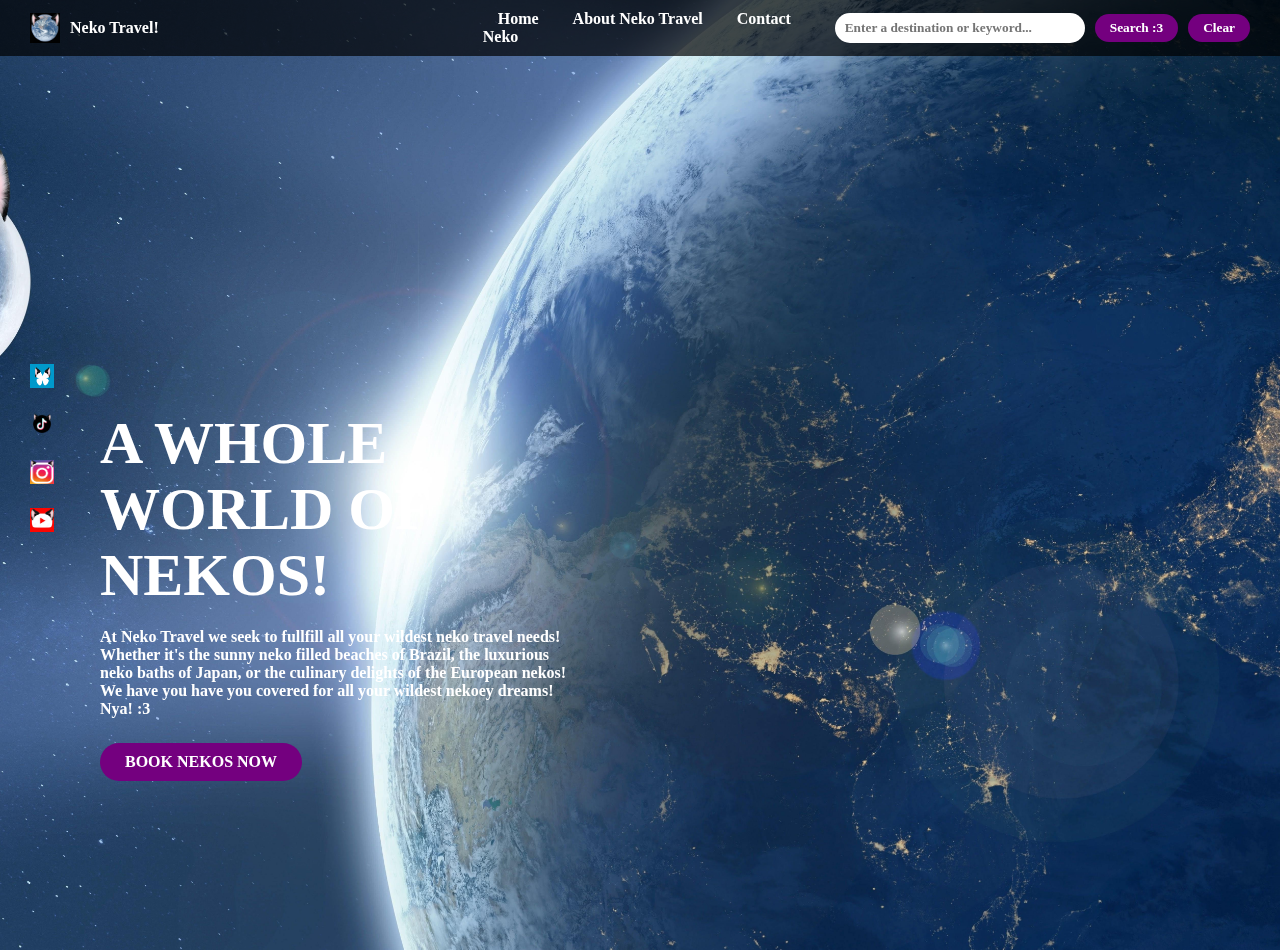
<file: index.html>
<!DOCTYPE html>
<html lang="en">
<head>
    <meta charset="UTF-8">
    <meta name="viewport" content="width=device-width, initial-scale=1.0">
    <title>Neko Travel!</title>
    <link rel="stylesheet" href="assets/neko_style.css">
<head>
    <body style="background-image: url('assets/neko_world.jpeg'); background-size: cover; background-position: center; background-repeat: no-repeat; height: 100vh;">

        <!-- Navigation -->
        <nav class="navbar">
          <div class="logo">
            <img src="assets/Neko_icon.jpeg" alt="Logo">
            <a href="/Neko-Travel/neko_travel.html">Neko Travel!  <!--jankwhitespace-->                                                                               </a>
          </div>
          <div class="nav-links">
            <a href="/Neko-Travel/neko_travel.html">Home</a>
            <a href="/Neko-Travel/about_neko.html">About Neko Travel</a>
            <a href="/Neko-Travel/contact_neko.html">Contact Neko</a>
          </div>
          <div class="search-bar">
            <input type="text" id="searchInput" placeholder="Enter a destination or keyword...">
            <button id="searchBtn" onclick="searchKeyword()">Search :3</button>
            <button onclick="clearResults()">Clear</button>
          </div>
        </nav>
        <div id="results"></div>
        <!-- Story Section -->
        <section class="story">
          <div class="story-content">
            <h1>A WHOLE<BR>WORLD OF<br>NEKOS!</h1>
            <p>
              At Neko Travel we seek to fullfill all your wildest neko travel needs!
              Whether it's the sunny neko filled beaches of Brazil, the luxurious neko baths of Japan, or the culinary delights of the European nekos!
             <br> We have you have you covered for all your wildest nekoey dreams! Nya! :3
            </p>
            <a href="#" class="btn">BOOK NEKOS NOW</a>
          </div>
      
          <!-- Social Icons -->
          <div class="social-icons">
            <a href="#"><img src="assets/bluesky_icon.jpeg" alt="BlueSky"></a>
            <a href="#"><img src="assets/tiktok_icon.jpeg" alt="TikTok"></a>
            <a href="#"><img src="assets/insta_icon.jpeg " alt="Instagram"></a>
            <a href="#"><img src="assets/yt_icon.jpeg" alt="YouTube"></a>
          </div>
        </section>
      
        <script src="neko_travel.js"></script>
      
      
      </body>
      </html>
</file>
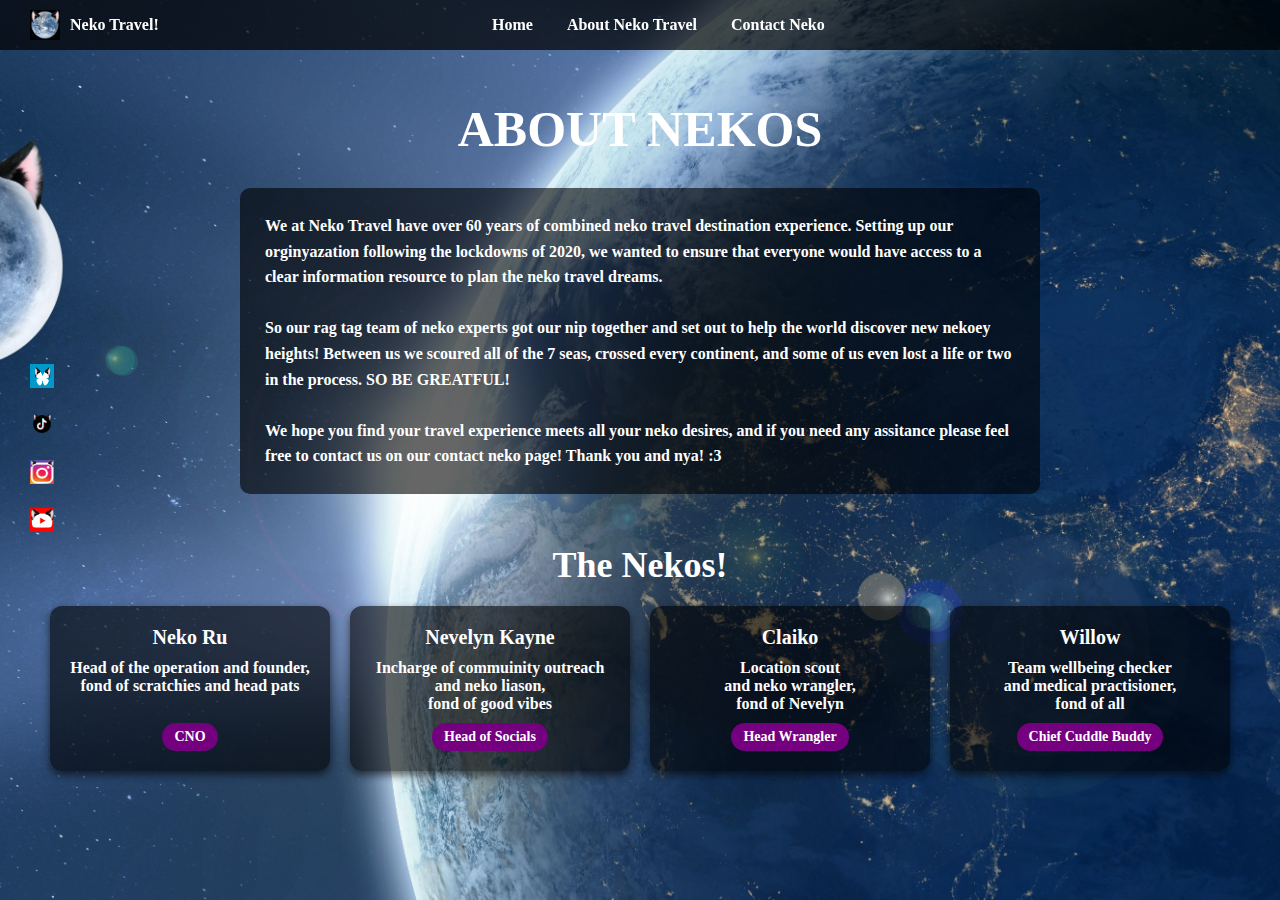
<file: about_neko.html>
<!DOCTYPE html>
<html lang="en">
<head>
    <meta charset="UTF-8">
    <meta name="viewport" content="width=device-width, initial-scale=1.0">
    <title>Contact Nekos @ Neko Travel!</title>
    <link rel="stylesheet" href="assets/neko_style.css">
<head>
    <body style="background-image: url('assets/neko_world.jpeg'); background-size: cover; background-position: center; height: 100vh;">

        <!-- Navigation -->
        <nav class="navbar">
          <div class="logo">
            <img src="assets/Neko_icon.jpeg" alt="Logo">
            <a href="/Neko-Travel/neko_travel.html">Neko Travel!</a>
          </div>
          <div class="nav-links">
            <a href="/Neko-Travel/neko_travel.html">Home</a>
            <a href="/Neko-Travel/about_neko.html">About Neko Travel</a>
            <a href="/Neko-Travel/contact_neko.html">Contact Neko</a>
          </div>
          </div>
          <div class="search-bar">
            <a>                       </a><!--jankwhitespace for fomatting :3-->
          </div>
        </nav>
        <!-- About Section -->
        <section class="about-page">
            <div class="page">
                <h1 class="about-header">ABOUT NEKOS</h1>
                <div class="about-text">
                    <p>
                      We at Neko Travel have over 60 years of combined neko travel destination experience.
                      Setting up our orginyazation following the lockdowns of 2020, we wanted to ensure that
                      everyone would have access to a clear information resource to plan the neko travel dreams.
                        <br></br>
                      So our rag tag team of neko experts got our nip together and set out to help the world 
                      discover new nekoey heights! Between us we scoured all of the 7 seas, crossed every continent,
                      and some of us even lost a life or two in the process. <strong>SO BE GREATFUL!</strong.>
                      <br> </br>
                      We hope you find your travel experience meets all your neko desires,
                      and if you need any assitance please feel free to contact us on our contact neko page! 

                      Thank you and nya! :3
                    </p>
                  </div>
                <div class="team-header">
                    <h2>The Nekos!</h2>
                    <div class="team-members">
                        <div class="team-member">
                            <h3>Neko Ru</h3>
                            <p>Head of the operation and founder,<br>
                            fond of scratchies and head pats</p> <br>
                            <span class="title"> CNO</span>  
                        </div>
                        <div class="team-member">
                            <h3>Nevelyn Kayne</h3>
                            <p>Incharge of commuinity outreach<br> and neko liason,
                            <br> fond of good vibes
                            </p>
                        <span class="title">Head of Socials</span>
                        </div>
                        <div class="team-member">
                        <h3>Claiko</h3>
                        <p>Location scout<br> and neko wrangler,
                            <br> fond of Nevelyn
                        </p>
                        <span class="title">Head Wrangler</span>
                        </div>
                        <div class="team-member">
                        <h3>Willow</h3>
                        <p>Team wellbeing checker<br> and medical practisioner,
                            <br> fond of all
                        </p>
                        <span class="title">Chief Cuddle Buddy</span>
                        </div>
                    </div>
                </div>
          <!-- Social Icons -->
          <div class="social-icons">
            <a href="#"><img src="assets/bluesky_icon.jpeg" alt="BlueSky"></a>
            <a href="#"><img src="assets/tiktok_icon.jpeg" alt="TikTok"></a>
            <a href="#"><img src="assets/insta_icon.jpeg " alt="Instagram"></a>
            <a href="#"><img src="assets/yt_icon.jpeg" alt="YouTube"></a>
          </div>
        </section>
      
        <script src="neko_travel.js"></script>
      
      
      </body>
      </html>
</file>
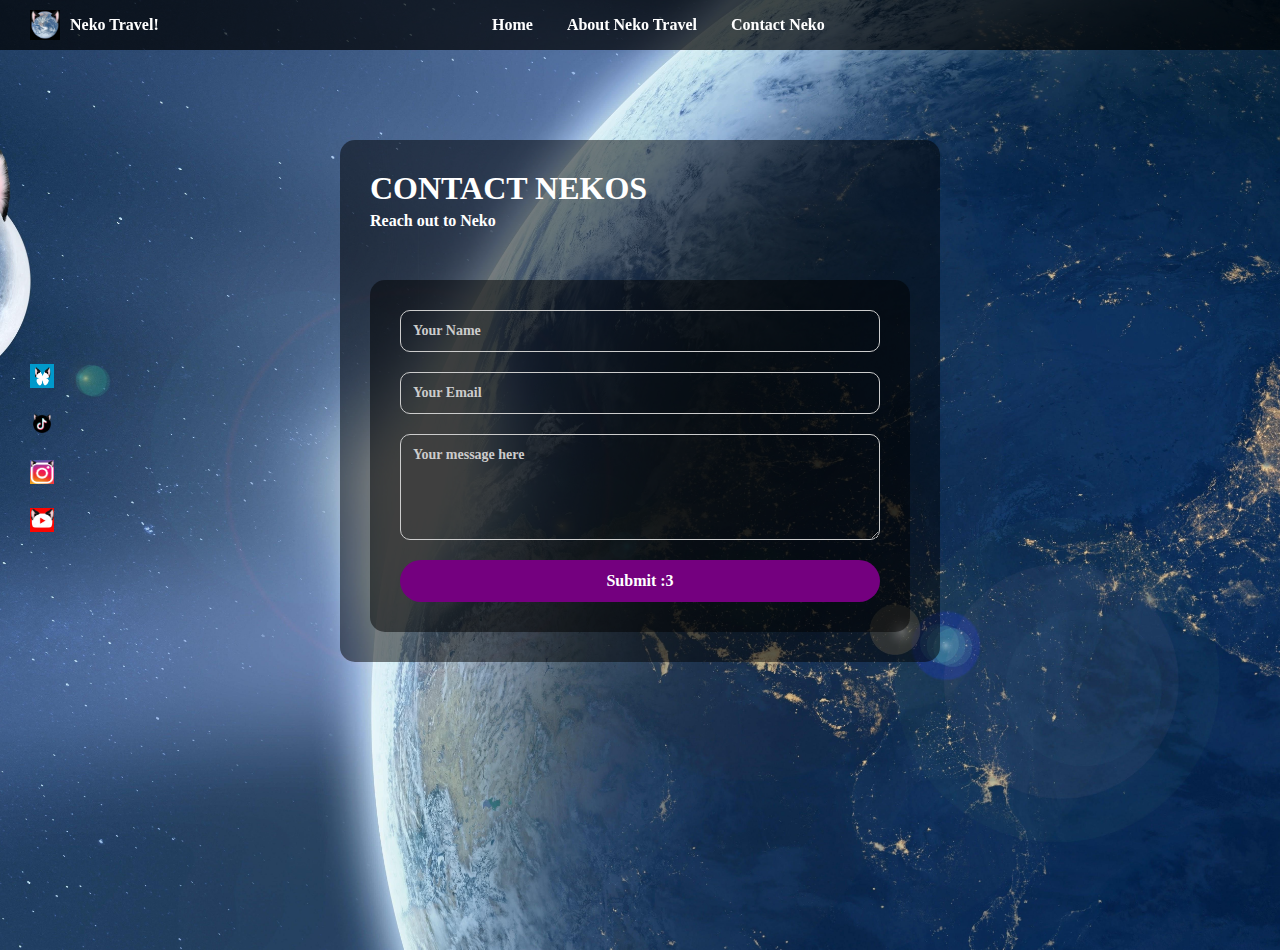
<file: contact_neko.html>
<!DOCTYPE html>
<html lang="en">
<head>
    <meta charset="UTF-8">
    <meta name="viewport" content="width=device-width, initial-scale=1.0">
    <title>Contact Nekos @ Neko Travel!</title>
    <link rel="stylesheet" href="assets/neko_style.css">
<head>
    <body style="background-image: url('assets/neko_world.jpeg'); background-size: cover; background-position: center; height: 100vh;">

        <!-- Navigation -->
        <nav class="navbar">
          <div class="logo">
            <img src="assets/Neko_icon.jpeg" alt="Logo">
            <a href="/Neko-Travel/index.html">Neko Travel!</a>
          </div>
          <div class="nav-links">
            <a href="/Neko-Travel/index.html">Home</a>
            <a href="/Neko-Travel/about_neko.html">About Neko Travel</a>
            <a href="/Neko-Travel/contact_neko.html">Contact Neko</a>
          </div>
          <div class="search-bar">
            <a>                       </a><!--jankwhitespace for fomatting :3-->
          </div>
        </nav>
        <div id="results"></div>
        <!-- Story Section -->
        <section class="contact-form">
            <div class="page">
                <h1 class="contact=header">CONTACT NEKOS</h1>
                <p class="contact-subtext">Reach out to Neko</p>
                <form class="contact-form">
                    <input type="text" placeholder="Your Name" required="">
                    <input type="email" placeholder="Your Email" required="">
                    <textarea rows="5" placeholder="Your message here" required=""></textarea>
                    <button type="submit">Submit :3</button>
                </form>
            </div>
          <!-- Social Icons -->
          <div class="social-icons">
            <a href="#"><img src="assets/bluesky_icon.jpeg" alt="BlueSky"></a>
            <a href="#"><img src="assets/tiktok_icon.jpeg" alt="TikTok"></a>
            <a href="#"><img src="assets/insta_icon.jpeg " alt="Instagram"></a>
            <a href="#"><img src="assets/yt_icon.jpeg" alt="YouTube"></a>
          </div>
        </section>
      
        <script src="neko_travel.js"></script>
      
      
      </body>
      </html>
</file>
<file: assets/neko_style.css>
* {
  margin: 0;
  padding: 0;
  box-sizing: border-box;
  font-weight: bold;
  font-family: "Times New Roman", Times, serif;;
}


body {
  color: white;
  margin: 0; 
  height: 100%; 
  overflow: hidden
}

/* Navigation bar */
.navbar {
  display: flex;
  justify-content: space-between;
  align-items: center;
  background: rgba(0, 0, 0, 0.7);
  padding: 10px 30px;
  position: fixed;
  width: 100%;
  top: 0;
  z-index: 10;
}

.logo {
    display: flex;
    align-items: center;
  gap: 10px;
}

.logo a{  
  margin: 0 0px;
  color: white;
  text-decoration: none;
  font-weight: 500;
  font-weight: bold;
  font-family: "Times New Roman", Times, serif;
  white-space: pre
}

.logo img {
  width: 30px;
}

.nav-links a {  
  margin: 0 15px;
  color: white;
  text-decoration: none;
  font-weight: 500px;
}

.search-bar {
  display: flex;
  justify-content: flex-end;
  align-items: center;
  gap: 10px;
  white-space: pre
}

.search-bar input {
  padding: 0px 10px;
  border-radius: 20px;
  border: none;
  height: 30px;
     width: 250px;
}

.search-bar button {
  background-color: #74007f;
  color: white;
  padding: 6px 15px;
  border: none;
  border-radius: 20px;
  cursor: pointer;
}

/* Story Section */
.story {
  height: 100vh;
  display: flex;
  align-items: center;
  padding: 300px 60px 10px 100px;
  position: fixed;
}

.story, .result{
    position:fixed; top:0; left:0
}
.story {z-index: index 9;
}

.result{z-index: 8;
}

.story-content {
  max-width: 600px;
}

.story-content h1 {
  font-size: 60px;
  font-weight: 700;
  line-height: 1.1;
}

.story-content p {
  margin-top: 20px;
  font-size: 16px;
  max-width: 480px;
}

.btn {
  display: inline-block;
  margin-top: 25px;
  padding: 10px 25px;
  background-color: #74007f;
  color: white;
  text-decoration: none;
  border-radius: 25px;
  font-weight: bold;
}

/* Social Icons */
.social-icons {
  position: absolute;
  left: 30px;
  top: 50%;
  transform: translateY(-50%);
  display: flex;
  flex-direction: column;
  gap: 20px;
}

.social-icons img {
  width: 24px;
  height: 24px;
}

/* about page*/
.about-page {
  height: 100vh;
  background: url('../assets/neko_world.jpeg') no-repeat center center/cover;
  padding: 100px 40px 40px 40px;
  position: relative;
  color: white;
}

.about-header {
  font-size: 50px;
  font-weight: 700;
  margin-bottom: 30px;
  text-align: center;
}

.about-text {
  max-width: 800px;
  margin: auto;
  font-size: 16px;
  line-height: 1.6;
  background-color: rgba(0, 0, 0, 0.6);
  padding: 25px;
  border-radius: 10px;
}

/* Team page */
.team-header {
  margin-top: 50px;
  text-align: center;
}

.team-header h2 {
  font-size: 36px;
  margin-bottom: 20px;
}

.team-header h2 span {
  color: #00cccc;
}

.team-members {
  display: flex;
  justify-content: center;
  gap: 20px;
  flex-wrap: wrap;
}

.team-member {
  background: rgba(0, 0, 0, 0.6);
  border-radius: 12px;
  padding: 20px;
  width: 280px;
  color: #fff;
  box-shadow: 0 4px 8px rgba(0, 0, 0, 0.6);
}

.team-member h3 {
  font-size: 20px;
  margin-bottom: 10px;
}

.title {
  display: inline-block;
  background: #74007f;
  padding: 6px 12px;
  border-radius: 20px;
  margin-top: 10px;
  font-weight: 600;
  font-size: 14px;
  color: white;
}

/* Contact page */
.contact-page {
  height: 100vh;
  background: url('../assets/neko_world.jpeg') no-repeat center center/cover;
  padding: 100px 40px 40px 40px;
  position: relative;
  color: white;
}

.contact-header {
  font-size: 50px;
  font-weight: 700;
}

.contact-subtext {
  font-size: 16px;
  margin-top: 5px;
}

.contact-form {
  max-width: 600px;
  max-height: 600px;
  margin-left: auto;
  margin-right: auto;
  margin-top: 50px;
  background-color: rgba(0, 0, 0, 0.5);
  padding: 30px;
  border-radius: 15px;
  display: flex;
  flex-direction: column;
  gap: 20px;
}

.contact-form input,
.contact-form textarea {
  padding: 12px;
  border: 1px solid #ccc;
  background: transparent;
  color: #fff;
  border-radius: 10px;
  font-size: 14px;
  width: 100%;
}

.contact-form input::placeholder,
.contact-form textarea::placeholder {
  color: #ccc;
}

.contact-form button {
  padding: 12px;
  border: none;
  border-radius: 30px;
  background-color: #74007f;
  color: white;
  font-size: 16px;
  cursor: pointer;
  transition: background-color 0.3s ease;
}

.contact-form button:hover {
  background-color: #74007f;
}
#results {
  display: flex;
  flex-wrap: wrap;
  gap: 25px;
  margin-top: 50px;
  justify-content: center;
}

.card {
  background: rgba(0, 0, 0, 0.5);
  backdrop-filter: blur(8px);
  border-radius: 12px;
  padding: 15px;
  width: 300px;
  color: white;
  box-shadow: 0 4px 12px rgba(0, 0, 0, 0.5);
  text-align: center;
}

.card img {
  width: 100%;
  height: 180px;
  object-fit: cover;
  border-radius: 10px;
  margin-bottom: 10px;
}
#results {
  display: flex;
  flex-wrap: wrap;
  justify-content: center;
  gap: 20px;
  padding: 20px;
}
</file>
